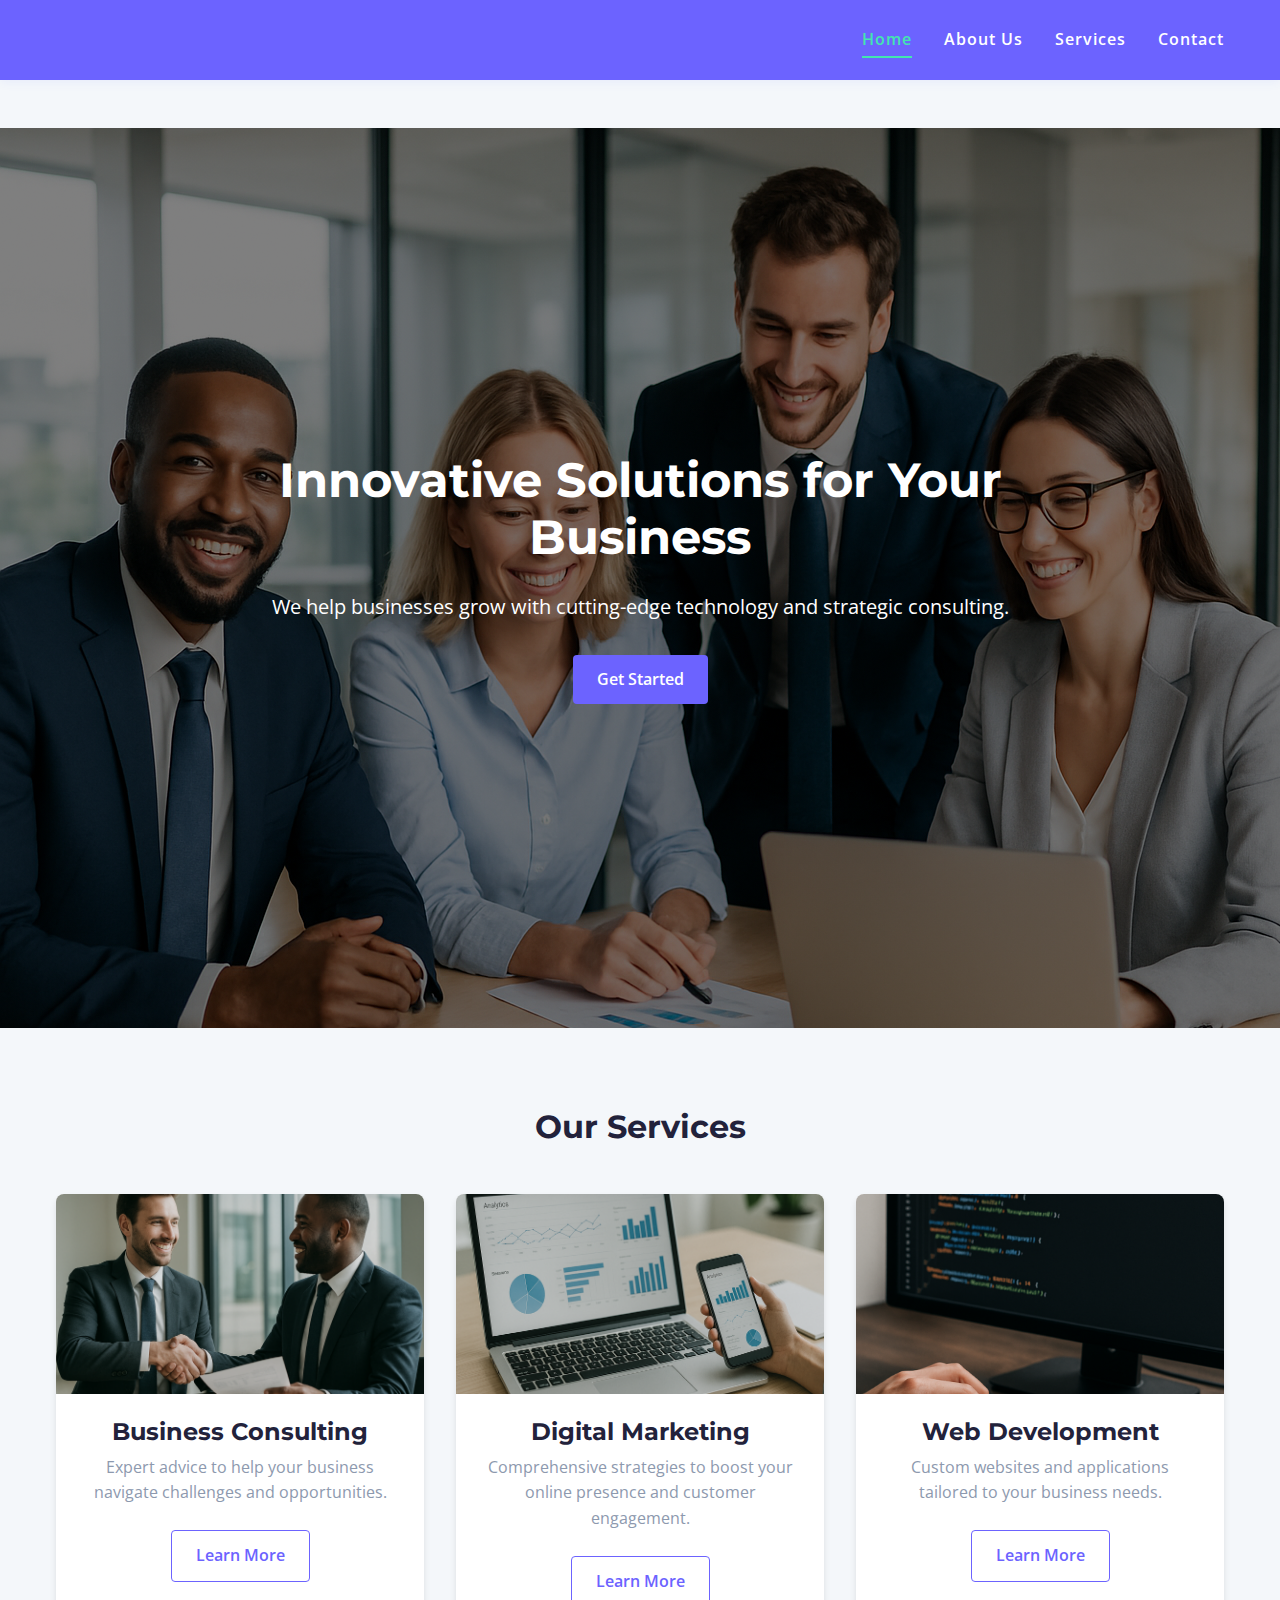
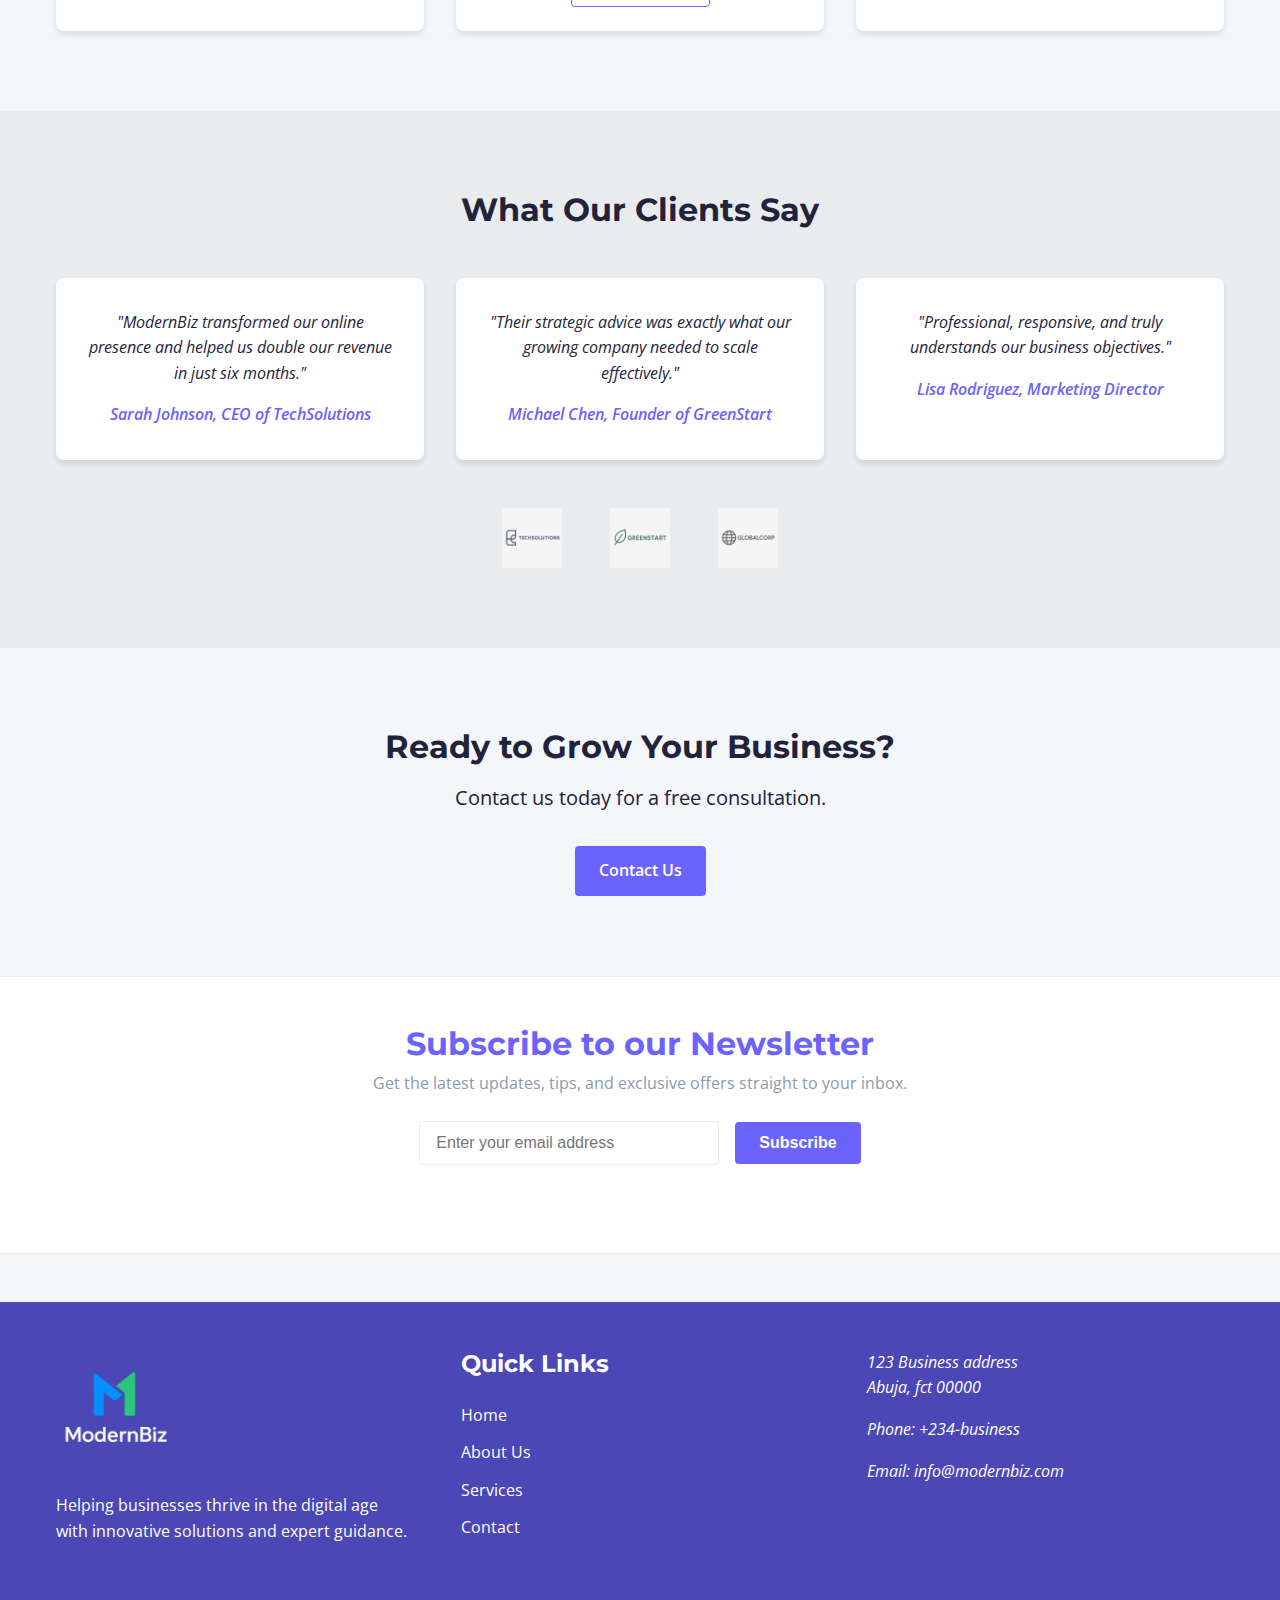
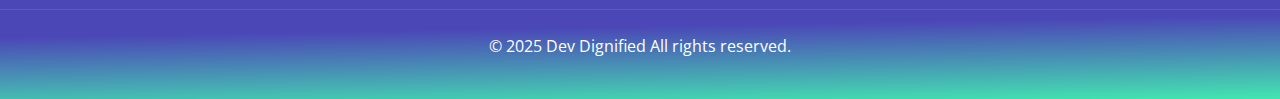
<file: index.html>
<!DOCTYPE html>
<html lang="en">
<head>
    <meta charset="UTF-8">
    <meta name="viewport" content="width=device-width, initial-scale=1.0">
    <meta name="description" content="ModernBiz - Your trusted business solutions provider">
    <title>ModernBiz - Home</title>
    <link rel="icon" href="images/favicon.ico" type="image/x-icon">
    <link rel="stylesheet" href="styles.css">
    <link rel="preconnect" href="https://fonts.googleapis.com">
    <link rel="preconnect" href="https://fonts.gstatic.com" crossorigin>
    <link href="https://fonts.googleapis.com/css2?family=Montserrat:wght@400;500;700&family=Open+Sans:wght@400;600&display=swap" rel="stylesheet">
</head>
<body>
    <header class="header">
        <div class="container">
            <a href="index.html" class="logo">
                <hero src="images/logo.png" alt="ModernBiz Logo" width="100">
            </a>
            <button class="nav-toggle" aria-label="toggle navigation" aria-expanded="false">
                <span class="hamburger">
                    <span></span>
                </span>
            </button>
            <nav class="nav" data-visible="false">
                <ul class="nav__list">
                    <li class="nav__item"><a href="index.html" class="nav__link active">Home</a></li>
                    <li class="nav__item"><a href="about.html" class="nav__link">About Us</a></li>
                    <li class="nav__item"><a href="services.html" class="nav__link">Services</a></li>
                    <li class="nav__item"><a href="contact.html" class="nav__link">Contact</a></li>
                </ul>
            </nav>
        </div>
    </header>

    <main>
        <section class="hero" style="
                    background-image: linear-gradient(rgba(0, 0, 0, 0.5), rgba(0, 0, 0, 0.5)), url('images/hero.png');
                ">
            <div class="container">
                <div class="hero__content">
                    <h1>Innovative Solutions for Your Business</h1>
                    <p>We help businesses grow with cutting-edge technology and strategic consulting.</p>
                    <a href="contact.html" class="btn btn--primary">Get Started</a>
                </div>
            </div>
        </section>

        <section class="services-preview section-padding">
            <div class="container">
                <h2>Our Services</h2>
                <div class="services-grid">
                    <article class="service-card">
                        <img src="images/service1.png" alt="Business Consulting" class="service-card__img">
                        <h3>Business Consulting</h3>
                        <p>Expert advice to help your business navigate challenges and opportunities.</p>
                        <a href="services.html#consulting" class="btn btn--secondary">Learn More</a>
                    </article>
                    <article class="service-card">
                        <img src="images/service2.png" alt="Digital Marketing" class="service-card__img">
                        <h3>Digital Marketing</h3>
                        <p>Comprehensive strategies to boost your online presence and customer engagement.</p>
                        <a href="services.html#marketing" class="btn btn--secondary">Learn More</a>
                    </article>
                    <article class="service-card">
                        <img src="images/service3.png" alt="Web Development" class="service-card__img">
                        <h3>Web Development</h3>
                        <p>Custom websites and applications tailored to your business needs.</p>
                        <a href="services.html#development" class="btn btn--secondary">Learn More</a>
                    </article>
                </div>
            </div>
        </section>

        <section class="testimonials section-padding bg-light">
            <div class="container">
                <h2>What Our Clients Say</h2>
                <div class="testimonials-grid">
                    <blockquote class="testimonial">
                        <p>"ModernBiz transformed our online presence and helped us double our revenue in just six months."</p>
                        <footer>
                            <cite>Sarah Johnson, CEO of TechSolutions</cite>
                        </footer>
                    </blockquote>
                    <blockquote class="testimonial">
                        <p>"Their strategic advice was exactly what our growing company needed to scale effectively."</p>
                        <footer>
                            <cite>Michael Chen, Founder of GreenStart</cite>
                        </footer>
                    </blockquote>
                    <blockquote class="testimonial">
                        <p>"Professional, responsive, and truly understands our business objectives."</p>
                        <footer>
                            <cite>Lisa Rodriguez, Marketing Director</cite>
                        </footer>
                    </blockquote>
                </div>
                <div class="clients">
                    <img src="images/client1.png" alt="TechSolutions Logo" class="client-logo">
                    <img src="images/client2.png" alt="GreenStart Logo" class="client-logo">
                    <img src="images/client3.png" alt="GlobalCorp Logo" class="client-logo">
                </div>
            </div>
        </section>

        <section class="cta section-padding">
            <div class="container">
                <h2>Ready to Grow Your Business?</h2>
                <p>Contact us today for a free consultation.</p>
                <a href="contact.html" class="btn btn--primary">Contact Us</a>
            </div>
        </section>

        <!-- Newsletter Subscription Section -->
        <section class="newsletter-section">
            <div class="container">
                <h2>Subscribe to our Newsletter</h2>
                <p>Get the latest updates, tips, and exclusive offers straight to your inbox.</p>
                <form id="newsletterForm" class="newsletter-form">
                    <input type="email" id="newsletterEmail" name="email" placeholder="Enter your email address" required>
                    <button type="submit" class="btn btn--primary">Subscribe</button>
                </form>
                <div id="newsletterMessage" class="newsletter-message"></div>
            </div>
        </section>
    </main>

    <footer class="footer">
        <div class="container">
            <div class="footer__content">
                <div class="footer__about">
                    <img src="images/logo.png" alt="ModernBiz Logo" width="120">
                    <p>Helping businesses thrive in the digital age with innovative solutions and expert guidance.</p>
                </div>
                <div class="footer__links">
                    <h3>Quick Links</h3>
                    <ul>
                        <li><a href="index.html">Home</a></li>
                        <li><a href="about.html">About Us</a></li>
                        <li><a href="services.html">Services</a></li>
                        <li><a href="contact.html">Contact</a></li>
                    </ul>
                </div>
                <address>
                    <p>123 Business address<br>Abuja, fct 00000</p>
                    <p>Phone: +234-business</p>
                    <p>Email: info@modernbiz.com</p>
                </address>
                </div>
            </div>
            <div class="footer__bottom">
                <p>&copy; 2025 Dev Dignified All rights reserved.</p>
            </div>
        </div>
    </footer>

    <script src="script.js"></script>
</body>

</html>
</file>
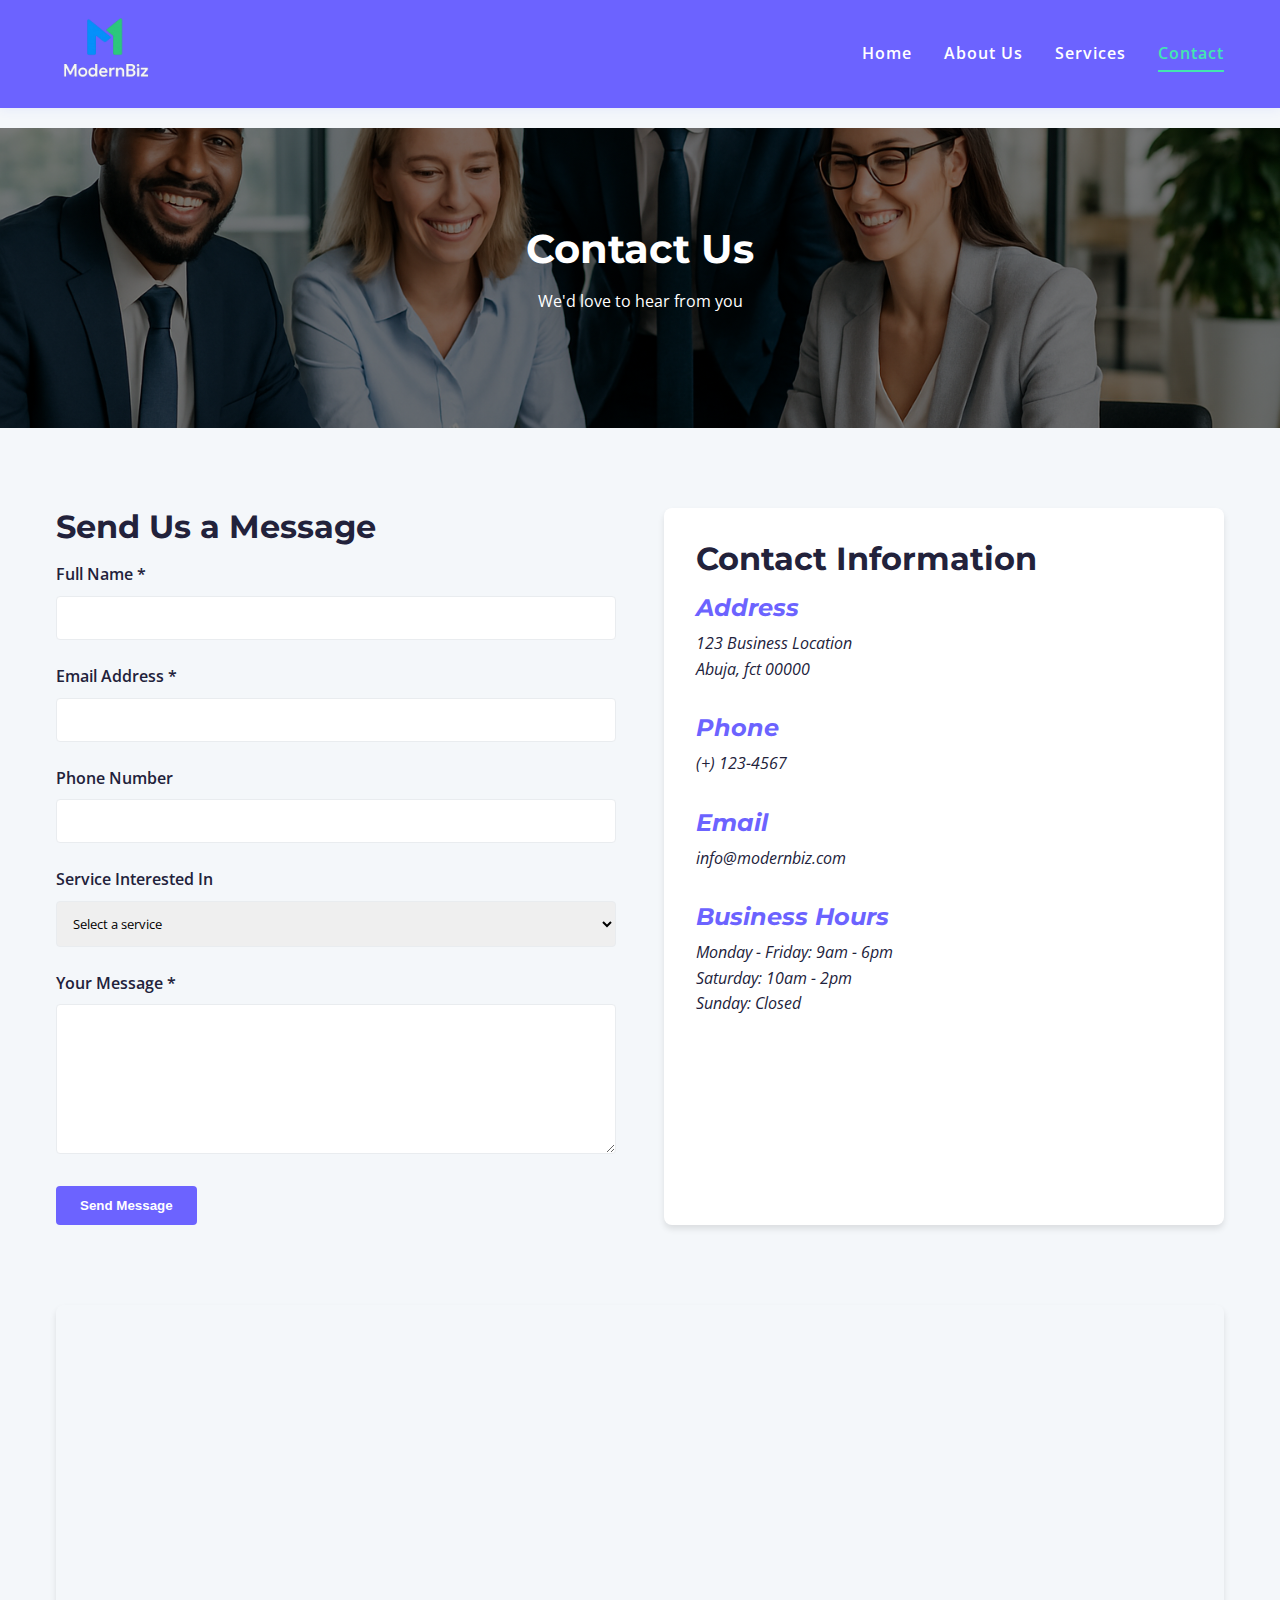
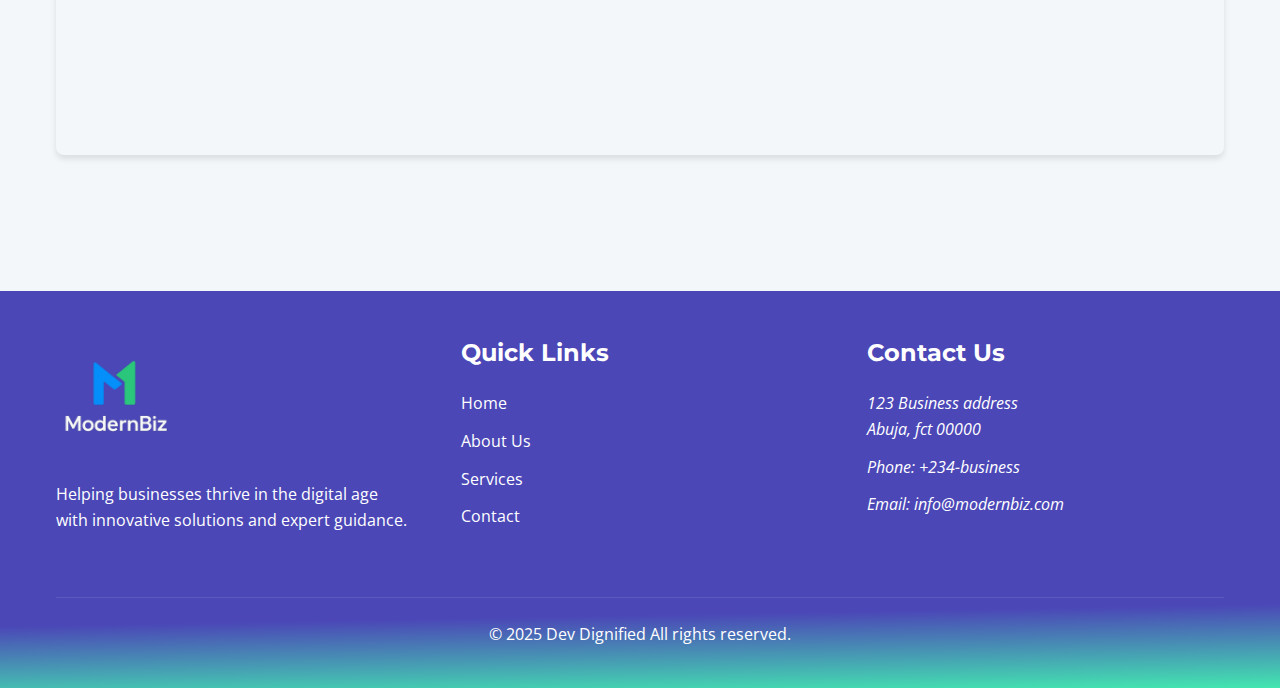
<file: contact.html>
<!DOCTYPE html>
<html lang="en">
    <head>
        <meta charset="UTF-8" />
        <meta name="viewport" content="width=device-width, initial-scale=1.0" />
        <meta name="description" content="Contact ModernBiz for business solutions" />
        <title>ModernBiz - Contact Us</title>
        <link rel="icon" href="images/favicon.ico" type="image/x-icon" />
        <link rel="stylesheet" href="styles.css" />
        <link rel="preconnect" href="https://fonts.googleapis.com" />
        <link rel="preconnect" href="https://fonts.gstatic.com" crossorigin />
        <link
            href="https://fonts.googleapis.com/css2?family=Montserrat:wght@400;500;700&family=Open+Sans:wght@400;600&display=swap"
            rel="stylesheet"
        />
    </head>
    <body>
        <header class="header">
            <div class="container">
                <a href="index.html" class="logo">
                    <img src="images/logo.png" alt="ModernBiz Logo" width="100" />
                </a>
                <button class="nav-toggle" aria-label="toggle navigation">
                    <span class="hamburger"></span>
                </button>
                <nav class="nav">
                    <ul class="nav__list">
                        <li class="nav__item"><a href="index.html" class="nav__link">Home</a></li>
                        <li class="nav__item"><a href="about.html" class="nav__link">About Us</a></li>
                        <li class="nav__item"><a href="services.html" class="nav__link">Services</a></li>
                        <li class="nav__item"><a href="contact.html" class="nav__link active">Contact</a></li>
                    </ul>
                </nav>
            </div>
        </header>

        <main>
            <section
                class="page-hero"
                style="
                    background-image: linear-gradient(rgba(0, 0, 0, 0.5), rgba(0, 0, 0, 0.5)), url('images/hero.png');
                "
            >
                <div class="container">
                    <h1>Contact Us</h1>
                    <p>We'd love to hear from you</p>
                </div>
            </section>

            <section class="contact section-padding">
                <div class="container">
                    <div class="contact__content">
                        <div class="contact__form">
                            <h2>Send Us a Message</h2>
                            <form id="contactForm" action="#" method="POST">
                                <div class="form-group">
                                    <label for="name">Full Name <span aria-hidden="true">*</span></label>
                                    <input type="text" id="name" name="name" required aria-required="true" />
                                </div>
                                <div class="form-group">
                                    <label for="email">Email Address <span aria-hidden="true">*</span></label>
                                    <input type="email" id="email" name="email" required aria-required="true" />
                                </div>
                                <div class="form-group">
                                    <label for="phone">Phone Number</label>
                                    <input type="tel" id="phone" name="phone" />
                                </div>
                                <div class="form-group">
                                    <label for="service">Service Interested In</label>
                                    <select id="service" name="service">
                                        <option value="">Select a service</option>
                                        <option value="consulting">Business Consulting</option>
                                        <option value="marketing">Digital Marketing</option>
                                        <option value="development">Web Development</option>
                                        <option value="other">Other</option>
                                    </select>
                                </div>
                                <div class="form-group">
                                    <label for="message">Your Message <span aria-hidden="true">*</span></label>
                                    <textarea
                                        id="message"
                                        name="message"
                                        rows="5"
                                        required
                                        aria-required="true"
                                    ></textarea>
                                </div>
                                <button type="submit" class="btn btn--primary">Send Message</button>
                            </form>
                        </div>
                        <div class="contact__info">
                            <h2>Contact Information</h2>
                            <address>
                                <div class="contact-method">
                                    <h3>Address</h3>
                                    <p>123 Business Location<br />Abuja, fct 00000</p>
                                </div>
                                <div class="contact-method">
                                    <h3>Phone</h3>
                                    <p><a href="tel:+2341234567">(+) 123-4567</a></p>
                                </div>
                                <div class="contact-method">
                                    <h3>Email</h3>
                                    <p><a href="mailto:info@modernbiz.com">info@modernbiz.com</a></p>
                                </div>
                                <div class="contact-method">
                                    <h3>Business Hours</h3>
                                    <p>
                                        Monday - Friday: 9am - 6pm<br />
                                        Saturday: 10am - 2pm<br />
                                        Sunday: Closed
                                    </p>
                                </div>
                            </address>
                        </div>
                    </div>
                </div>
            </section>

            <section class="map">
                <div class="container">
                    <iframe
                        src="https://www.google.com/maps/embed?pb=!1m18!1m12!1m3!1d126093.84170367473!2d7.367465888374673!3d9.02424682075489!2m3!1f0!2f0!3f0!3m2!1i1024!2i768!4f13.1!3m3!1m2!1s0x104e745f4cd62fd9%3A0x53bd17b4a20ea12b!2sAbuja%2C%20Federal%20Capital%20Territory!5e0!3m2!1sen!2sng!4v1752504756209!5m2!1sen!2sng"
                        width="100%"
                        height="450"
                        style="border: 0"
                        allowfullscreen=""
                        loading="lazy"
                        referrerpolicy="no-referrer-when-downgrade"
                    ></iframe>
                </div>
            </section>
        </main>

        <footer class="footer">
            <div class="container">
                <div class="footer__content">
                    <div class="footer__about">
                        <img src="images/logo.png" alt="ModernBiz Logo" width="120" />
                        <p>
                            Helping businesses thrive in the digital age with innovative solutions and expert guidance.
                        </p>
                    </div>
                    <div class="footer__links">
                        <h3>Quick Links</h3>
                        <ul>
                            <li><a href="index.html">Home</a></li>
                            <li><a href="about.html">About Us</a></li>
                            <li><a href="services.html">Services</a></li>
                            <li><a href="contact.html">Contact</a></li>
                        </ul>
                    </div>
                    <div class="footer__contact">
                        <h3>Contact Us</h3>
                        <address>
                            <p>123 Business address<br />Abuja, fct 00000</p>
                            <p>Phone: +234-business</p>
                            <p>Email: info@modernbiz.com</p>
                        </address>
                    </div>
                </div>
                <div class="footer__bottom">
                    <p>&copy; 2025 Dev Dignified All rights reserved.</p>
                </div>
            </div>
        </footer>

        <script src="script.js"></script>
    </body>
</html>
</file>
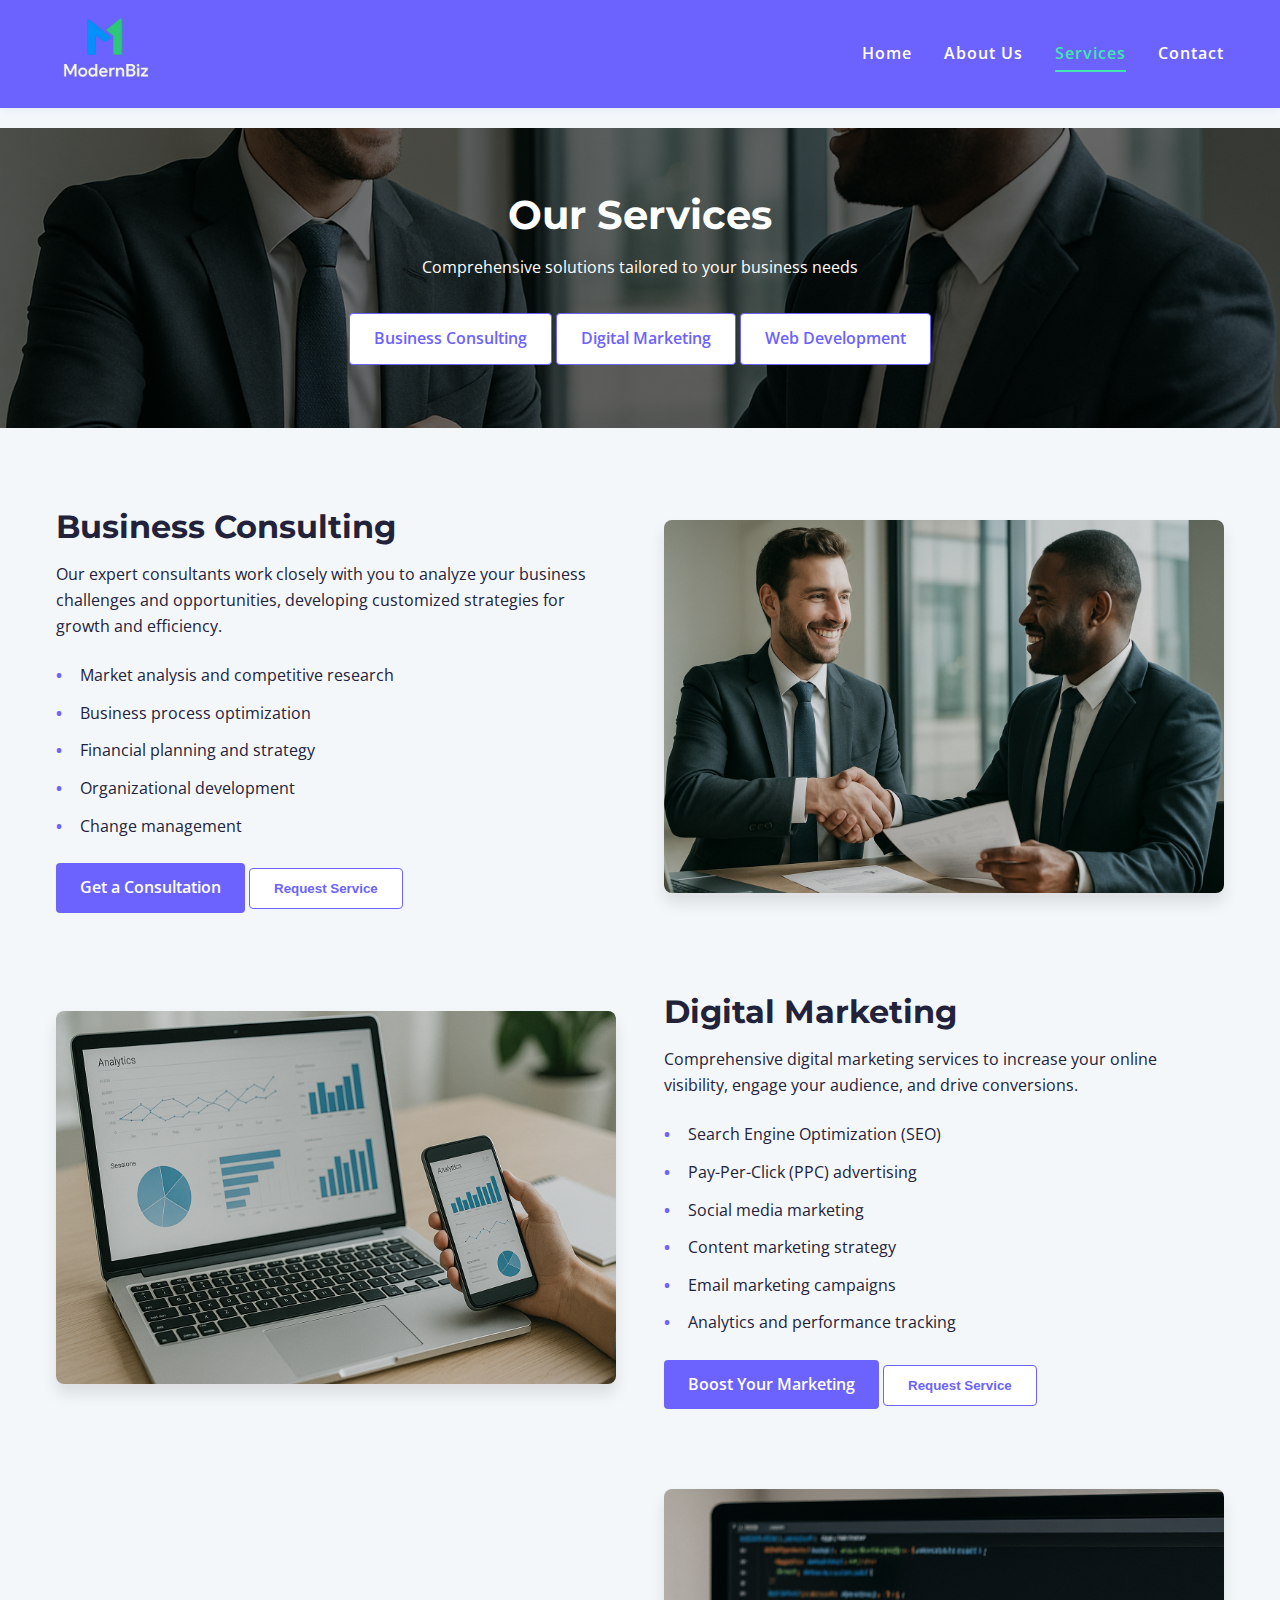
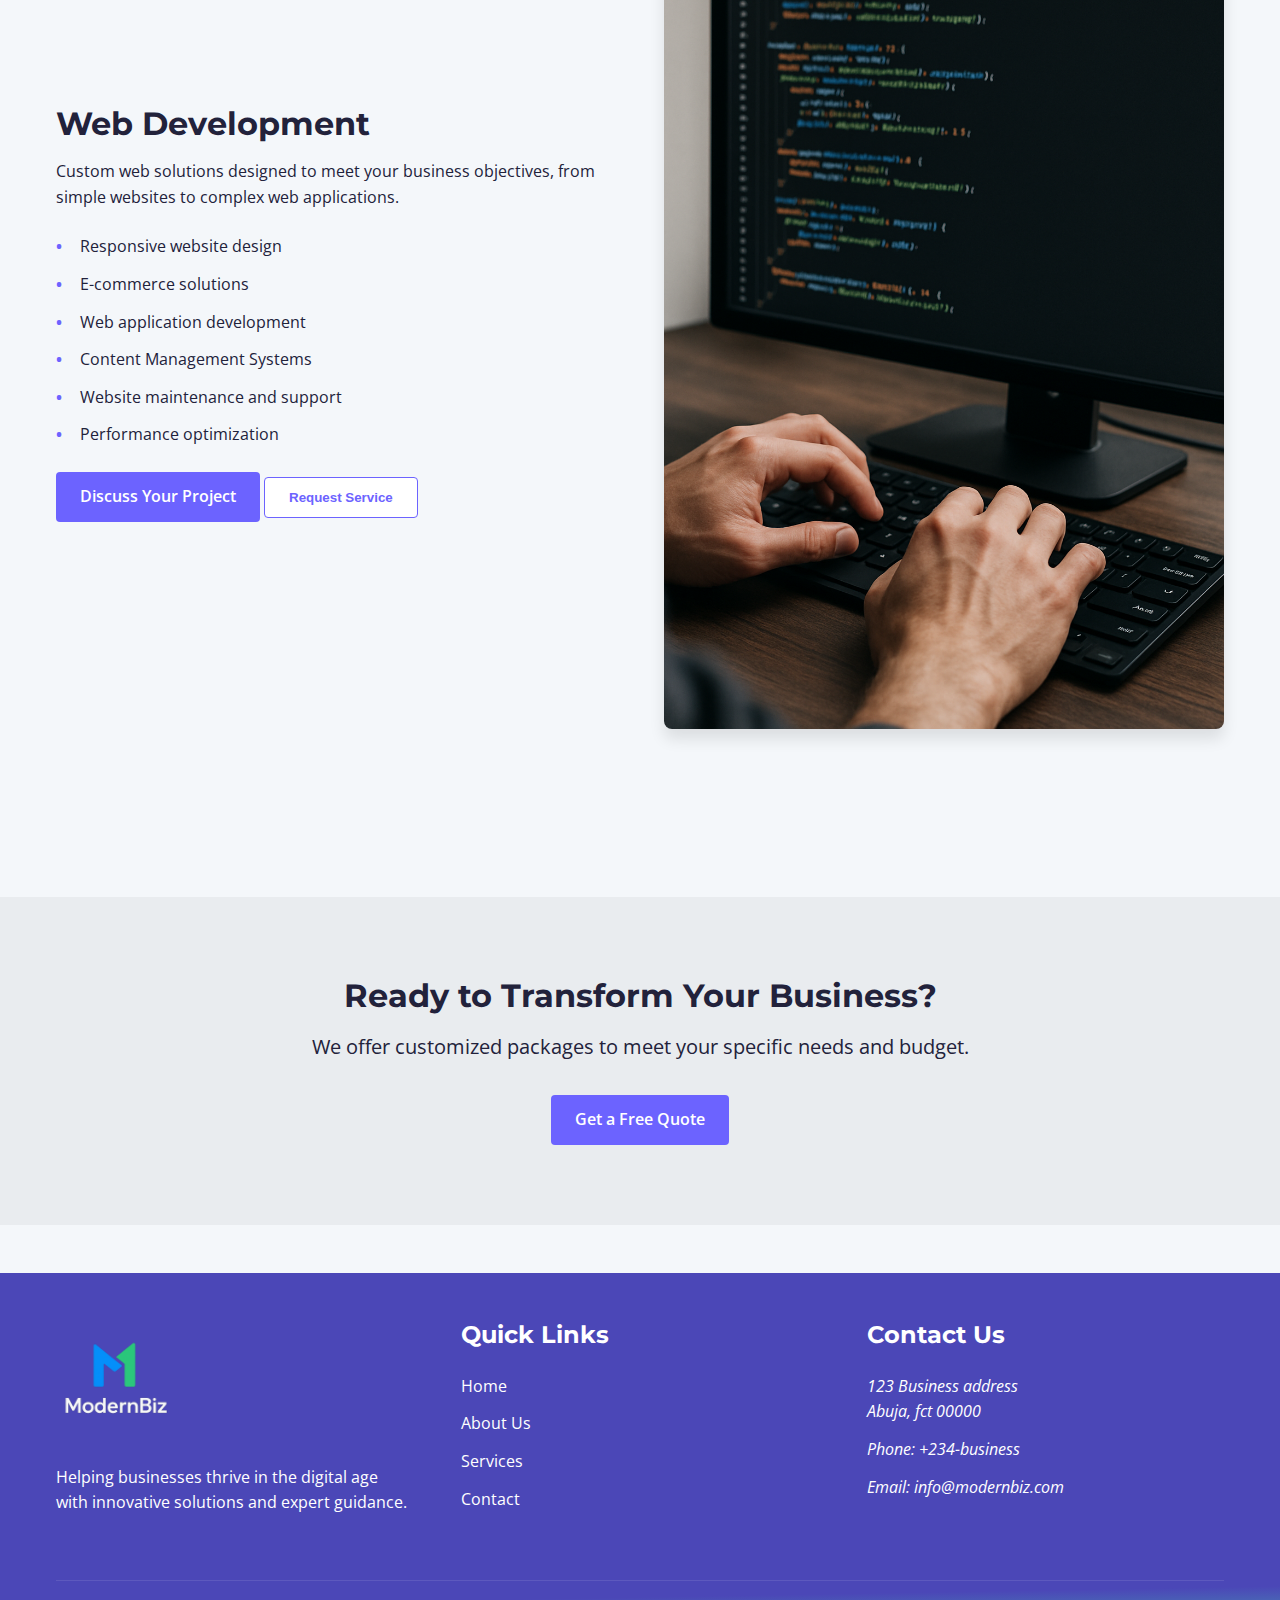
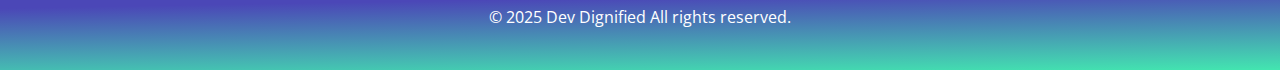
<file: services.html>
<!DOCTYPE html>
<html lang="en">
    <head>
        <meta charset="UTF-8" />
        <meta name="viewport" content="width=device-width, initial-scale=1.0" />
        <meta name="description" content="Discover our comprehensive business services" />
        <title>ModernBiz - Services</title>
        <link rel="icon" href="images/favicon.ico" type="image/x-icon" />
        <link rel="stylesheet" href="styles.css" />
        <link rel="preconnect" href="https://fonts.googleapis.com" />
        <link rel="preconnect" href="https://fonts.gstatic.com" crossorigin />
        <link
            href="https://fonts.googleapis.com/css2?family=Montserrat:wght@400;500;700&family=Open+Sans:wght@400;600&display=swap"
            rel="stylesheet"
        />
    </head>
    <body>
        <header class="header">
            <div class="container">
                <a href="index.html" class="logo">
                    <img src="images/logo.png" alt="ModernBiz Logo" width="100" />
                </a>
                <button class="nav-toggle" aria-label="toggle navigation" aria-expanded="false">
                    <span class="hamburger">
                        <span></span>
                    </span>
                </button>
                <!-- <nav class="nav" data-visible="false"> -->
                <nav class="nav">
                    <ul class="nav__list">
                        <li class="nav__item"><a href="index.html" class="nav__link">Home</a></li>
                        <li class="nav__item"><a href="about.html" class="nav__link">About Us</a></li>
                        <li class="nav__item"><a href="services.html" class="nav__link active">Services</a></li>
                        <li class="nav__item"><a href="contact.html" class="nav__link">Contact</a></li>
                    </ul>
                </nav>
            </div>
        </header>

        <main>
            <section
                class="page-hero"
                style="
                    background-image: linear-gradient(rgba(0, 0, 0, 0.5), rgba(0, 0, 0, 0.5)),
                        url('images/service1.png');
                "
            >
                <div class="container">
                    <h1>Our Services</h1>
                    <p>Comprehensive solutions tailored to your business needs</p>
                    <div style="margin-top: 2rem">
                        <a href="#consulting" class="btn btn--secondary">Business Consulting</a>
                        <a href="#marketing" class="btn btn--secondary">Digital Marketing</a>
                        <a href="#development" class="btn btn--secondary">Web Development</a>
                    </div>
                </div>
            </section>

            <section class="services section-padding">
                <div class="container">
                    <div class="service" id="consulting">
                        <div class="service__content">
                            <h2>Business Consulting</h2>
                            <p>
                                Our expert consultants work closely with you to analyze your business challenges and
                                opportunities, developing customized strategies for growth and efficiency.
                            </p>
                            <ul class="service__features">
                                <li>Market analysis and competitive research</li>
                                <li>Business process optimization</li>
                                <li>Financial planning and strategy</li>
                                <li>Organizational development</li>
                                <li>Change management</li>
                            </ul>
                            <a href="contact.html" class="btn btn--primary">Get a Consultation</a>
                            <button class="btn btn--secondary request-service-btn" data-service="Business Consulting">
                                Request Service
                            </button>
                        </div>
                        <div class="service__img">
                            <img src="images/service1.png" alt="Business consulting meeting" />
                        </div>
                    </div>

                    <div class="service" id="marketing">
                        <div class="service__img">
                            <img src="images/service2.png" alt="Digital marketing strategy" />
                        </div>
                        <div class="service__content">
                            <h2>Digital Marketing</h2>
                            <p>
                                Comprehensive digital marketing services to increase your online visibility, engage your
                                audience, and drive conversions.
                            </p>
                            <ul class="service__features">
                                <li>Search Engine Optimization (SEO)</li>
                                <li>Pay-Per-Click (PPC) advertising</li>
                                <li>Social media marketing</li>
                                <li>Content marketing strategy</li>
                                <li>Email marketing campaigns</li>
                                <li>Analytics and performance tracking</li>
                            </ul>
                            <a href="contact.html" class="btn btn--primary">Boost Your Marketing</a>
                            <button class="btn btn--secondary request-service-btn" data-service="Digital Marketing">
                                Request Service
                            </button>
                        </div>
                    </div>

                    <div class="service" id="development">
                        <div class="service__content">
                            <h2>Web Development</h2>
                            <p>
                                Custom web solutions designed to meet your business objectives, from simple websites to
                                complex web applications.
                            </p>
                            <ul class="service__features">
                                <li>Responsive website design</li>
                                <li>E-commerce solutions</li>
                                <li>Web application development</li>
                                <li>Content Management Systems</li>
                                <li>Website maintenance and support</li>
                                <li>Performance optimization</li>
                            </ul>
                            <a href="contact.html" class="btn btn--primary">Discuss Your Project</a>
                            <button class="btn btn--secondary request-service-btn" data-service="Web Development">
                                Request Service
                            </button>
                        </div>
                        <div class="service__img">
                            <img src="images/service3.png" alt="Web development process" />
                        </div>
                    </div>
                </div>
            </section>

            <section class="cta section-padding bg-light">
                <div class="container">
                    <h2>Ready to Transform Your Business?</h2>
                    <p>We offer customized packages to meet your specific needs and budget.</p>
                    <a href="contact.html" class="btn btn--primary">Get a Free Quote</a>
                </div>
            </section>
        </main>

        <!-- Modal for Request Service -->
        <div id="serviceModal" class="modal" style="display: none">
            <div class="modal-content">
                <span class="close-modal" tabindex="0">&times;</span>
                <h2>Request Service</h2>
                <form id="serviceRequestForm">
                    <input type="hidden" name="service" id="modalServiceName" />
                    <div class="form-group">
                        <label for="modalName">Your Name</label>
                        <input type="text" id="modalName" name="name" required />
                    </div>
                    <div class="form-group">
                        <label for="modalEmail">Your Email</label>
                        <input type="email" id="modalEmail" name="email" required />
                    </div>
                    <div class="form-group">
                        <label for="modalMessage">Message</label>
                        <textarea id="modalMessage" name="message" required></textarea>
                    </div>
                    <button type="submit" class="btn btn--primary">Send Request</button>
                </form>
            </div>
        </div>

        <!-- Back to Top Button -->
        <button
            id="backToTop"
            title="Back to top"
            style="display: none; position: fixed; bottom: 30px; right: 30px; z-index: 1200"
            class="btn btn--primary"
        >
            &#8679;
        </button>

        <footer class="footer">
            <div class="container">
                <div class="footer__content">
                    <div class="footer__about">
                        <img src="images/logo.png" alt="ModernBiz Logo" width="120" />
                        <p>
                            Helping businesses thrive in the digital age with innovative solutions and expert guidance.
                        </p>
                    </div>
                    <div class="footer__links">
                        <h3>Quick Links</h3>
                        <ul>
                            <li><a href="index.html">Home</a></li>
                            <li><a href="about.html">About Us</a></li>
                            <li><a href="services.html">Services</a></li>
                            <li><a href="contact.html">Contact</a></li>
                        </ul>
                    </div>
                    <div class="footer__contact">
                        <h3>Contact Us</h3>
                        <address>
                            <p>123 Business address<br />Abuja, fct 00000</p>
                            <p>Phone: +234-business</p>
                            <p>Email: info@modernbiz.com</p>
                        </address>
                    </div>
                </div>
                <div class="footer__bottom">
                    <p>&copy; 2025 Dev Dignified All rights reserved.</p>
                </div>
            </div>
        </footer>

        <script src="script.js"></script>
    </body>
</html>
</file>
<file: styles.css>
/* Base Styles */
:root {
    --primary-color: #6c63ff;
    --primary-dark: #4b47b7;
    --secondary-color: #ff6584;
    --dark-color: #22223b;
    --light-color: #f4f7fa;
    --gray-color: #8d99ae;
    --light-gray: #e9ecef;
    --white: #ffffff;
    --black: #000000;
    --accent-color: #43e6b0;
    --transition: all 0.3s ease;
}

* {
    margin: 0;
    padding: 0;
    box-sizing: border-box;
}

html {
    scroll-behavior: smooth;
}

body {
    font-family: "Open Sans", sans-serif;
    line-height: 1.6;
    color: var(--dark-color);
    background-color: var(--light-color);
}

h1,
h2,
h3,
h4 {
    font-family: "Montserrat", sans-serif;
    line-height: 1.2;
    margin-bottom: 1rem;
}

h1 {
    font-size: 2.5rem;
}

h2 {
    font-size: 2rem;
}

h3 {
    font-size: 1.5rem;
}

p {
    margin-bottom: 1rem;
}

a {
    text-decoration: none;
    color: inherit;
    transition: var(--transition);
}

ul {
    list-style: none;
}

img {
    max-width: 100%;
    height: auto;
}

.container {
    width: 100%;
    max-width: 1200px;
    margin: 0 auto;
    padding: 0 1rem;
}

.section-padding {
    padding: 5rem 0;
}

.bg-light {
    background-color: var(--light-gray);
}

.btn {
    display: inline-block;
    padding: 0.75rem 1.5rem;
    border-radius: 0.25rem;
    font-weight: 600;
    text-align: center;
    cursor: pointer;
    transition: var(--transition);
    border: none;
}

.btn--primary {
    background-color: var(--primary-color);
    color: var(--white);
}

.btn--primary:hover {
    background-color: var(--primary-dark);
    transform: translateY(-2px);
}

.btn--secondary {
    background-color: var(--white);
    color: var(--primary-color);
    border: 1px solid var(--primary-color);
}

.btn--secondary:hover {
    background-color: var(--primary-color);
    color: var(--white);
}

/* Header Styles */
.header {
    position: fixed;
    top: 0;
    left: 0;
    width: 100%;
    background: var(--primary-color);
    box-shadow: 0 2px 10px rgba(76, 99, 255, 0.08);
    z-index: 1000;
    padding: 0 0;
    transition: background 0.3s;
}

.header .container {
    display: flex;
    justify-content: space-between;
    align-items: center;
    min-height: 80px;
}

.logo img {
    height: auto;
}

/* Enhanced Hamburger Menu */
.nav-toggle {
    display: none;
    background: none;
    border: none;
    cursor: pointer;
    padding: 0.5rem;
    z-index: 1101;
    position: relative;
}

.hamburger {
    width: 30px;
    height: 22px;
    position: relative;
    display: inline-block;
    transition: var(--transition);
}

.hamburger span,
.hamburger::before,
.hamburger::after {
    content: "";
    display: block;
    position: absolute;
    left: 0;
    width: 100%;
    height: 4px;
    background: var(--white);
    border-radius: 2px;
    transition: all 0.3s cubic-bezier(0.68, -0.55, 0.27, 1.55);
}

.hamburger span {
    top: 9px;
    background: var(--white);
}

.hamburger::before {
    top: 0;
}

.hamburger::after {
    bottom: 0;
}

.nav-toggle[aria-expanded="true"] .hamburger span {
    opacity: 0;
}

.nav-toggle[aria-expanded="true"] .hamburger::before {
    transform: translateY(9px) rotate(45deg);
}

.nav-toggle[aria-expanded="true"] .hamburger::after {
    transform: translateY(-9px) rotate(-45deg);
}

/* Nav Styles */
.nav {
    background: var(--primary-color);
    box-shadow: none;
    transition: background 0.3s;
}

.nav__list {
    display: flex;
    gap: 2rem;
}

.nav__link {
    font-weight: 600;
    padding: 0.5rem 0;
    position: relative;
    color: var(--white);
    letter-spacing: 1px;
    transition: color 0.2s;
}

.nav__link::after {
    content: "";
    position: absolute;
    bottom: 0;
    left: 0;
    width: 0;
    height: 2px;
    background-color: var(--accent-color);
    transition: var(--transition);
}

.nav__link:hover::after,
.nav__link.active::after {
    width: 100%;
}

.nav__link.active {
    color: var(--accent-color);
}

/* Mobile Nav Overlay */
@media (max-width: 768px) {
    .nav-toggle {
        display: block;
    }

    .nav {
        position: fixed;
        top: 0;
        left: 0;
        width: 100vw;
        height: 100vh;
        background: var(--primary-dark);
        box-shadow: 0 10px 30px rgba(0, 0, 0, 0.2);
        padding: 6rem 2rem 2rem 2rem;
        transform: translateY(-120%);
        transition: transform 0.4s cubic-bezier(0.68, -0.55, 0.27, 1.55), background 0.3s;
        z-index: 1100;
        display: flex;
        flex-direction: column;
        align-items: center;
        justify-content: flex-start;
    }

    .nav[data-visible="true"] {
        transform: translateY(0);
    }

    .nav__list {
        flex-direction: column;
        gap: 2rem;
        width: 100%;
        align-items: center;
    }

    .nav__link {
        font-size: 1.3rem;
        color: var(--white);
        padding: 0.75rem 0;
        border-radius: 4px;
        transition: background 0.2s, color 0.2s;
    }

    .nav__link:hover,
    .nav__link.active {
        background: var(--secondary-color);
        color: var(--white);
    }

    .nav[data-visible="true"] {
        animation: navFadeIn 0.4s;
    }
    @keyframes navFadeIn {
        from {
            opacity: 0;
        }
        to {
            opacity: 1;
        }
    }
}

main {
    padding: 1em 0;
    margin: 2em 0;
}
/* Hero Section */
.hero {
    background: 2em(rgba(108, 99, 255, 0.7), rgba(255, 101, 132, 0.5)),
        url("images/hero.png") no-repeat center center/cover;
    height: 100vh;
    min-height: 600px;
    color: var(--white);
    display: flex;
    align-items: center;
    text-align: center;
    margin-top: 80px;
}

.hero__content {
    max-width: 800px;
    margin: 0 auto;
}

.hero h1 {
    font-size: 3rem;
    margin-bottom: 1.5rem;
}

.hero p {
    font-size: 1.25rem;
    margin-bottom: 2rem;
}

.page-hero {
    background: no-repeat center center/cover;
    height: 300px;
    color: var(--white);
    display: flex;
    align-items: center;
    text-align: center;
    margin-top: 80px;
}

.page-hero h1 {
    font-size: 2.5rem;
}

/* Services Preview */
.services-preview {
    text-align: center;
}

.services-grid {
    display: grid;
    grid-template-columns: repeat(auto-fit, minmax(300px, 1fr));
    gap: 2rem;
    margin-top: 3rem;
}

.service-card {
    background-color: var(--white);
    border-radius: 0.5rem;
    overflow: hidden;
    box-shadow: 0 4px 6px rgba(0, 0, 0, 0.1);
    transition: var(--transition);
}

.service-card:hover {
    transform: translateY(-10px);
    box-shadow: 0 10px 15px rgba(0, 0, 0, 0.1);
}

.service-card__img {
    height: 200px;
    width: 100%;
    object-fit: cover;
}

.service-card h3 {
    margin: 1rem 1.5rem 0.5rem;
}

.service-card p {
    margin: 0 1.5rem 1.5rem;
    color: var(--gray-color);
}

.service-card .btn {
    margin: 0 1.5rem 1.5rem;
}

/* Testimonials */
.testimonials {
    text-align: center;
}

.testimonials-grid {
    display: grid;
    grid-template-columns: repeat(auto-fit, minmax(300px, 1fr));
    gap: 2rem;
    margin: 3rem 0;
}

.testimonial {
    background-color: var(--white);
    padding: 2rem;
    border-radius: 0.5rem;
    box-shadow: 0 4px 6px rgba(0, 0, 0, 0.1);
}

.testimonial p {
    font-style: italic;
    margin-bottom: 1rem;
}

.testimonial cite {
    font-weight: 600;
    color: var(--primary-color);
}

.clients {
    display: flex;
    justify-content: center;
    align-items: center;
    flex-wrap: wrap;
    gap: 3rem;
    margin-top: 3rem;
}

.client-logo {
    height: 60px;
    width: auto;
    opacity: 0.7;
    transition: var(--transition);
}

.client-logo:hover {
    opacity: 1;
}

/* CTA Section */
.cta {
    text-align: center;
}

.cta h2 {
    margin-bottom: 1rem;
}

.cta p {
    margin-bottom: 2rem;
    font-size: 1.25rem;
}

/* About Page */
.about__content {
    display: grid;
    grid-template-columns: 1fr 1fr;
    gap: 3rem;
    align-items: center;
}

.about__img img {
    border-radius: 0.5rem;
    box-shadow: 0 10px 15px rgba(0, 0, 0, 0.1);
}

.values-grid {
    display: grid;
    grid-template-columns: repeat(auto-fit, minmax(250px, 1fr));
    gap: 2rem;
    margin-top: 3rem;
}

.value-card {
    background-color: var(--white);
    padding: 2rem;
    border-radius: 0.5rem;
    box-shadow: 0 4px 6px rgba(0, 0, 0, 0.1);
    text-align: center;
}

.value-card h3 {
    color: var(--primary-color);
}

.team-grid {
    display: grid;
    grid-template-columns: repeat(auto-fit, minmax(250px, 1fr));
    gap: 2rem;
    margin-top: 3rem;
}

.team-member {
    text-align: center;
    background-color: var(--white);
    padding: 2rem;
    border-radius: 0.5rem;
    box-shadow: 0 4px 6px rgba(0, 0, 0, 0.1);
}

.team-member__img {
    width: 150px;
    height: 150px;
    border-radius: 50%;
    margin: 0 auto 1rem;
    background-color: var(--light-gray);
}

.team-member .role {
    color: var(--primary-color);
    font-weight: 600;
    margin-bottom: 1rem;
}

/* Services Page */
.service {
    display: grid;
    grid-template-columns: 1fr 1fr;
    gap: 3rem;
    align-items: center;
    margin-bottom: 5rem;
}

.service:nth-child(even) .service__content {
    order: 2;
}

.service:nth-child(even) .service__img {
    order: 1;
}

.service__img img {
    border-radius: 0.5rem;
    box-shadow: 0 10px 15px rgba(0, 0, 0, 0.1);
}

.service__features {
    margin: 1.5rem 0;
    padding-left: 1.5rem;
}

.service__features li {
    margin-bottom: 0.75rem;
    position: relative;
}

.service__features li::before {
    content: "•";
    color: var(--primary-color);
    font-weight: bold;
    position: absolute;
    left: -1.5rem;
}

/* Contact Page */
.contact__content {
    display: grid;
    grid-template-columns: 1fr 1fr;
    gap: 3rem;
}

.contact__info {
    background-color: var(--white);
    padding: 2rem;
    border-radius: 0.5rem;
    box-shadow: 0 4px 6px rgba(0, 0, 0, 0.1);
}

.contact-method {
    margin-bottom: 2rem;
}

.contact-method h3 {
    color: var(--primary-color);
    margin-bottom: 0.5rem;
}

.form-group {
    margin-bottom: 1.5rem;
}

.form-group label {
    display: block;
    margin-bottom: 0.5rem;
    font-weight: 600;
}

.form-group input,
.form-group select,
.form-group textarea {
    width: 100%;
    padding: 0.75rem;
    border: 1px solid var(--light-gray);
    border-radius: 0.25rem;
    font-family: inherit;
    transition: var(--transition);
}

.form-group input:focus,
.form-group select:focus,
.form-group textarea:focus {
    outline: none;
    border-color: var(--primary-color);
    box-shadow: 0 0 0 3px rgba(37, 99, 235, 0.2);
}

.form-group textarea {
    resize: vertical;
    min-height: 150px;
}

.map {
    padding-bottom: 5rem;
}

.map iframe {
    border-radius: 0.5rem;
    box-shadow: 0 4px 6px rgba(0, 0, 0, 0.1);
}

/* Footer */
.footer {
    background: var(--primary-dark);
    background: linear-gradient(179deg, var(--primary-dark) 80%, var(--accent-color) 100%);
    color: var(--white);
    padding: 3rem 0 0;
}

.footer__content {
    display: grid;
    grid-template-columns: repeat(auto-fit, minmax(250px, 1fr));
    gap: 3rem;
    margin-bottom: 3rem;
}

.footer__about img {
    margin-bottom: 1rem;
}

.footer__links h3,
.footer__contact h3 {
    margin-bottom: 1.5rem;
    color: var(--white);
}

.footer__links ul li {
    margin-bottom: 0.75rem;
}

.footer__links a:hover {
    color: var(--primary-color);
}

.footer__contact address p {
    margin-bottom: 0.75rem;
}

.footer__contact a:hover {
    color: var(--primary-color);
}

.footer__bottom {
    text-align: center;
    padding: 1.5rem 0;
    border-top: 1px solid rgba(255, 255, 255, 0.1);
}

/* Newsletter Section */
.newsletter-section {
    background: var(--white);
    padding: 3rem 0;
    text-align: center;
    border-top: 1px solid var(--light-gray);
    border-bottom: 1px solid var(--light-gray);
}

.newsletter-section h2 {
    color: var(--primary-color);
    margin-bottom: 0.5rem;
}

.newsletter-section p {
    color: var(--gray-color);
    margin-bottom: 1.5rem;
}

.newsletter-form {
    display: flex;
    justify-content: center;
    align-items: center;
    gap: 1rem;
    max-width: 500px;
    margin: 0 auto;
    flex-wrap: wrap;
}

.newsletter-form input[type="email"] {
    padding: 0.75rem 1rem;
    border: 1px solid var(--light-gray);
    border-radius: 0.25rem;
    font-size: 1rem;
    width: 60%;
    min-width: 180px;
    transition: border 0.2s;
}

.newsletter-form input[type="email"]:focus {
    border-color: var(--primary-color);
    outline: none;
}

.newsletter-form button {
    padding: 0.75rem 1.5rem;
    font-size: 1rem;
}

.newsletter-message {
    margin-top: 1rem;
    font-size: 1rem;
    min-height: 1.5em;
    color: var(--secondary-color);
}

@media (max-width: 576px) {
    .newsletter-form {
        flex-direction: column;
        gap: 0.75rem;
    }
    .newsletter-form input[type="email"] {
        width: 100%;
    }
}

/* Responsive Styles */
@media (max-width: 992px) {
    .about__content,
    .service,
    .contact__content {
        grid-template-columns: 1fr;
    }

    .service__img,
    .service__content {
        order: initial !important;
    }

    .service__img img {
        width: 100%;
    }
}

@media (max-width: 768px) {
    .nav-toggle {
        display: block;
    }

    .nav {
        position: fixed;
        top: 0;
        left: 0;
        width: 100vw;
        height: 100vh;
        background: var(--primary-dark);
        box-shadow: 0 10px 30px rgba(0, 0, 0, 0.2);
        padding: 6rem 2rem 2rem 2rem;
        transform: translateY(-120%);
        transition: transform 0.4s cubic-bezier(0.68, -0.55, 0.27, 1.55), background 0.3s;
        z-index: 1100;
        display: flex;
        flex-direction: column;
        align-items: center;
        justify-content: flex-start;
    }

    .nav[data-visible="true"] {
        transform: translateY(0);
    }

    .nav__list {
        flex-direction: column;
        gap: 2rem;
        width: 100%;
        align-items: center;
    }

    .nav__link {
        font-size: 1.3rem;
        color: var(--white);
        padding: 0.75rem 0;
        border-radius: 4px;
        transition: background 0.2s, color 0.2s;
    }

    .nav__link:hover,
    .nav__link.active {
        background: var(--secondary-color);
        color: var(--white);
    }

    .nav[data-visible="true"] {
        animation: navFadeIn 0.4s;
    }
    @keyframes navFadeIn {
        from {
            opacity: 0;
        }
        to {
            opacity: 1;
        }
    }

    .hero h1 {
        font-size: 2.5rem;
    }

    .hero p {
        font-size: 1.1rem;
    }

    .section-padding {
        padding: 3rem 0;
    }
}

@media (max-width: 576px) {
    .hero h1 {
        font-size: 2rem;
    }

    .btn {
        padding: 0.6rem 1.2rem;
    }

    to {
        opacity: 1;
    }

    .hero h1 {
        font-size: 2.5rem;
    }

    .hero p {
        font-size: 1.1rem;
    }

    .section-padding {
        padding: 3rem 0;
    }
}

@media (max-width: 576px) {
    .hero h1 {
        font-size: 2rem;
    }

    .btn {
        padding: 0.6rem 1.2rem;
    }
}
</file>
